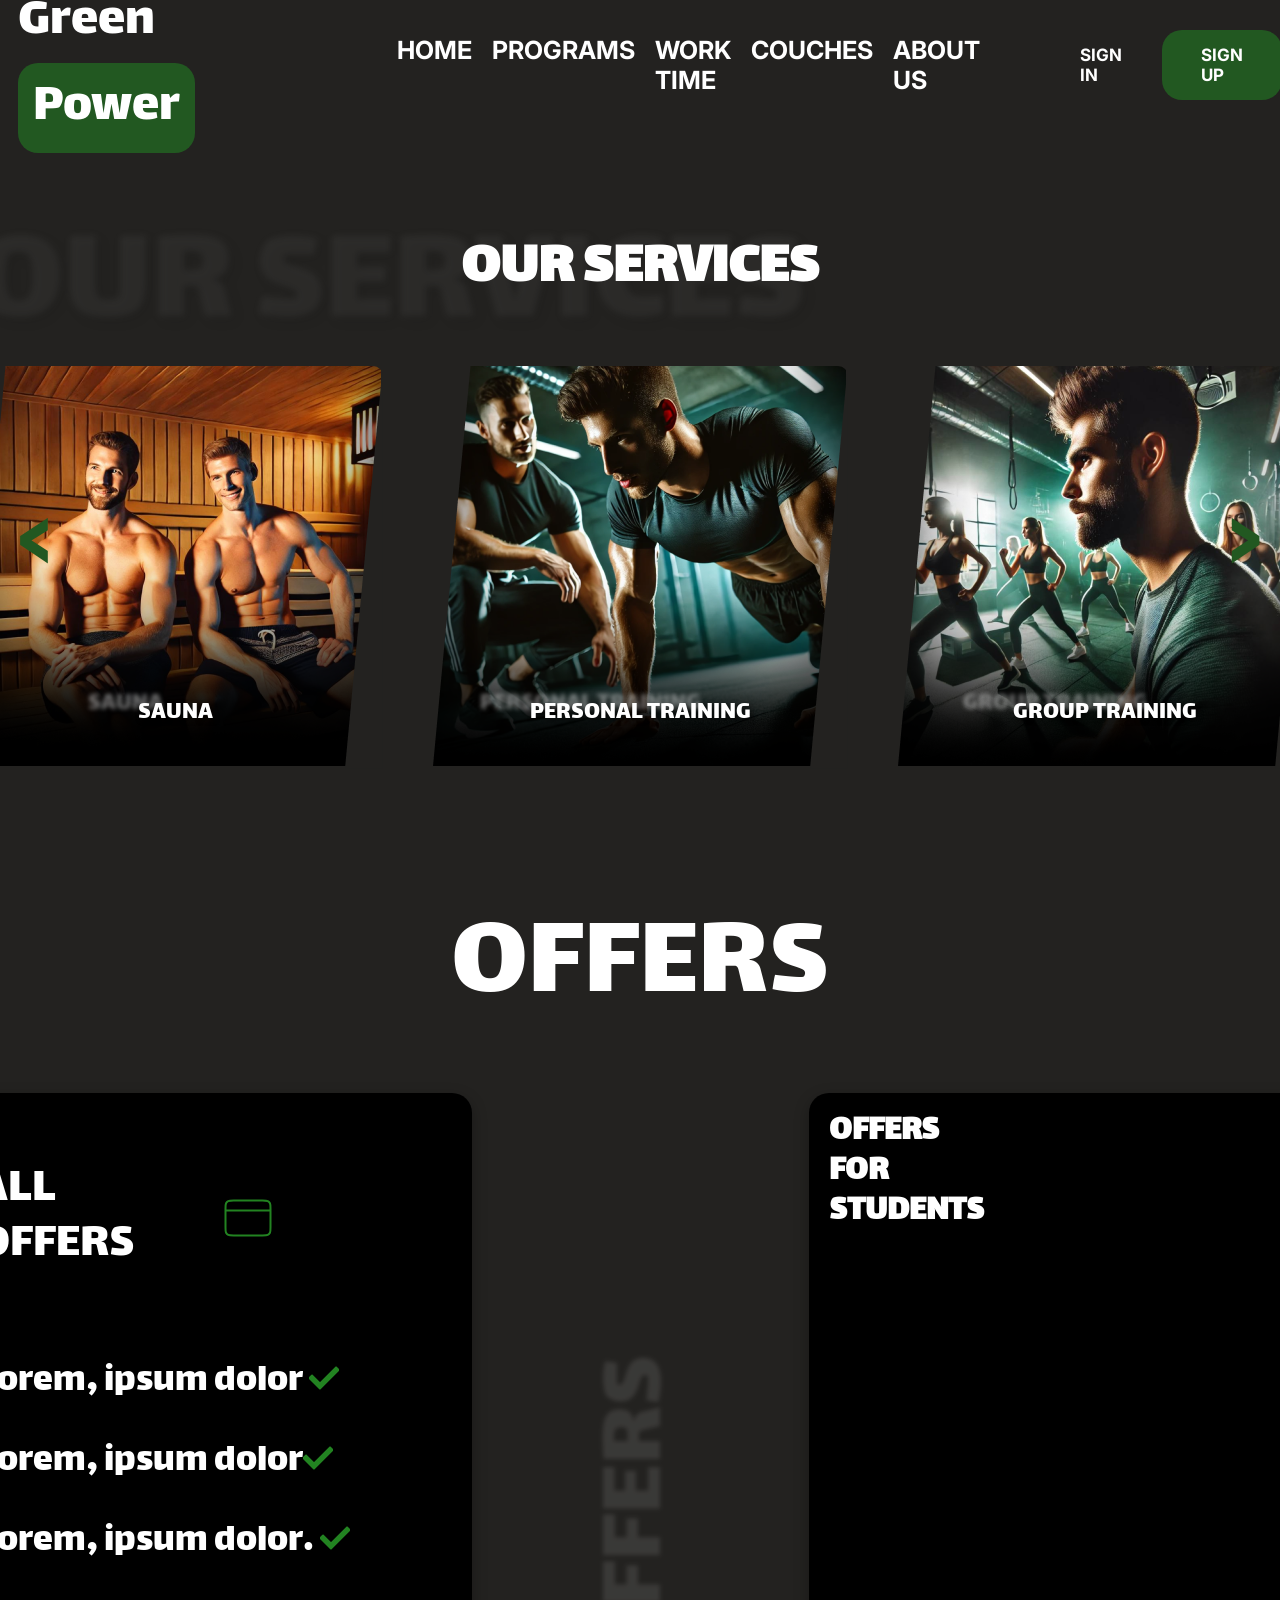
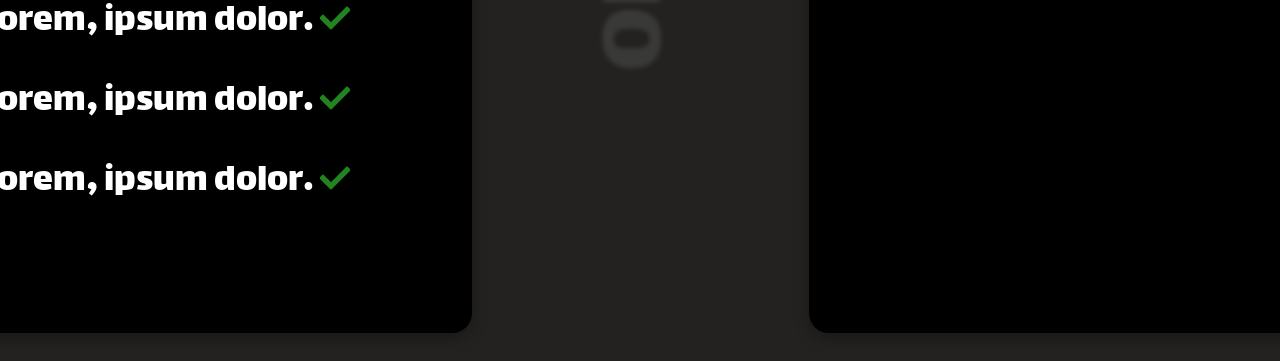
<file: Programs/Main Programs/index.html>
<!DOCTYPE html>
<html lang="en">
<head>
    <meta charset="UTF-8">
    <meta name="viewport" content="width=device-width, initial-scale=1.0">
    <div>
        <link rel="stylesheet" type="text/css" href="./style.css">
        <link rel="preconnect" href="https://fonts.googleapis.com">
        <link rel="preconnect" href="https://fonts.gstatic.com" crossorigin>
        <link href="https://fonts.googleapis.com/css2?family=Lalezar&display=swap" rel="stylesheet">

        <link rel="preconnect" href="https://fonts.googleapis.com">
<link rel="preconnect" href="https://fonts.gstatic.com" crossorigin>
<link href="https://fonts.googleapis.com/css2?family=Inter:ital,opsz,wght@0,14..32,100..900;1,14..32,100..900&family=Lalezar&display=swap" rel="stylesheet">
    </div>
    
    <title>Document</title>
</head>
<body>
    <header>
        <div class="logo">
            <p class="logo-text">
                <span class="green">Green</span>
                <span class="power">Power</span>
            </p>
        </div>
        <div class="navbar-header">
            <p class="nav-text">HOME</p>
            <p class="nav-text">PROGRAMS</p>
            <p class="nav-text">WORK TIME</p>
            <p class="nav-text">COUCHES</p>
            <p class="nav-text">ABOUT US</p>
        </div>
        <div class="sign-div">
            <div>
                <p class="sign-in-text">SIGN IN</p>
            </div>
            <div>
                <p class="sign-up-text">SIGN UP</p>
            </div>
        </div>
    </header> 
    <main>
        <section class="services-section">
            <h1 class="services-title">OUR SERVICES</h1>
            <div class="overlay-text">
                OUR SERVICES
            </div>
            <div class="services-container">
                <div class="arrow left-arrow">&lt;</div>
                <div class="service-card">
                    <div class="service-card-img">
                        <img src="./img/sauna.png" alt="Sauna">
                        <p class="service-text">SAUNA</p>
                        <div class="overlay-text-mini">
                            SAUNA
                        </div>
                    </div>
                </div>
                <div class="service-card">
                    <div class="service-card-img">
                        <img src="./img/training.png" alt="Personal Training">
                        <p class="service-text">PERSONAL TRAINING</p>
                        <div class="overlay-text-mini">
                            PERSONAL TRAINING
                        </div>
                    </div>
                </div>
                <div class="service-card">
                    <div class="service-card-img">
                        <img src="./img/group.png" alt="Group Training">
                        <p class="service-text">GROUP TRAINING</p>
                        <div class="overlay-text-mini">
                            GROUP TRAINING
                        </div>
                    </div>
                </div>
                
            <div class="arrow right-arrow">&gt;</div>
            </div>
        </section>
        <section class="offers-section">
            <p class="offers-text-page">OFFERS</p>
            <div class="div-all-offer">
                <div class="offer-block">
                    <div class="h2-block">
                        <p class="all-offer-h2-text">ALL OFFERS </p>
                        <img src="./img/celender.svg" alt="">   
                     </div>
                    <p class="all-offer-text">Lorem, ipsum dolor <span><img src="./img/SVGRepo_iconCarrier.png" alt=""></span></p>
                    <p class="all-offer-text">Lorem, ipsum dolor<span><img src="./img/SVGRepo_iconCarrier.png" alt=""></span></p>
                    <p class="all-offer-text">Lorem, ipsum dolor. <span><img src="./img/SVGRepo_iconCarrier.png" alt=""></span></p>
                    <p class="all-offer-text">Lorem, ipsum dolor. <span><img src="./img/SVGRepo_iconCarrier.png" alt=""></span></p>
                    <p class="all-offer-text">Lorem, ipsum dolor. <span><img src="./img/SVGRepo_iconCarrier.png" alt=""></span></p>
                    <p class="all-offer-text">Lorem, ipsum dolor. <span><img src="./img/SVGRepo_iconCarrier.png" alt=""></span></p>
                </div>
                <div class="rotated-text">
                    <p>OFFERS</p>
                </div>
                <div class="offer-block">
                    <h2>OFFERS FOR STUDENTS</h2>
                    
                </div>
            </div>
        </section>
        
    </main>
    <footer>

    </footer>
</body>
</html>
</file>
<file: Programs/Main Programs/style.css>
body{
    background-color: #232220;
}

header {
    width: 100%;
    height: 94px;
    display: flex;
    align-items: center; /* Центрує текст по вертикалі */
    gap: 100px;
    justify-content: center; /* Центрує текст по горизонталі */
    padding: 10px;
    background-color: #232220; /* Колір фону header */
    user-select: none;
}

.logo-text {
    margin: 0; /* Відсутність зовнішніх відступів */
    font-family: "Lalezar", system-ui;
    font-size: 55px;
    font-weight: 400;
    font-style: normal;
    color: white; /* Основний колір тексту */
    cursor: pointer;
}

.green {
    margin-right: 10px; /* Простір між Green і Power */
}

.power {
    background-color: #225821; /* Колір фону для Power */
    color: white; /* Білий текст поверх зеленого фону */
    height: 50px;
    padding: 2px 15px; /* Внутрішній відступ для Power */
    border-radius: 20px; /* Заокруглення кутів */
}
.navbar-header{
    display: flex;
    width: auto;
    gap: 20px;
}
.nav-text{
    font-family: "Inter", system-ui ;
    color: white;
    font-weight: bold;
    font-size: 25px;
    cursor: pointer;
}
.sign-div{
    display: flex;
    gap: 30px;
    align-items: center;
}
.sign-in-text{
    font-family: "Inter", system-ui ;
    color: white;
    font-weight: bold;
    font-size: 17px;
    cursor: pointer;
}
.sign-up-text{
    background-color: #225821;
    font-family: "Inter", system-ui ;
    border-radius: 20px;
    padding: 15px 39px;
    color: white;
    font-weight: bold;
    font-size: 17px;
    cursor: pointer;
}
.services-section {
    margin: 0;
    font-family: 'Lalezar', sans-serif;
    color: white;
    position: relative;
    padding: 50px 20px; /* Збільшено відступ зверху */
    text-align: center;
    display: flex;
    flex-direction: column; /* Вирівнювання по вертикалі */
    align-items: center;
    justify-content: flex-start;
}

.services-title {
    font-size: 60px;
    margin-bottom: 50px; /* Збільшено відстань між заголовком і картками */
}

.services-container {
    display: flex;
    justify-content: center;
    align-items: center;
    gap: 50px; /* Зменшено проміжок між картками */
}

.service-card {
    position: relative;
    border-radius: 10px;
    overflow: hidden;
    display: flex;
    align-items: flex-end; /* Вирівнювання тексту по низу */
    justify-content: center;
}

.service-card-img {
    position: relative;
    width: 100%;
    height: 100%;
}



.service-text {
    position: absolute;
    bottom: 20px; /* Текст ближче до низу зображення */
    width: 100%;
    text-align: center;
    font-family: 'Lalezar', sans-serif;
    font-size: 25px;
    color: white;
    text-shadow: 2px 2px 5px rgba(0, 0, 0, 0.7); /* Тінь для тексту */
}
.overlay-text {
    width: 1000px;
    font-family: 'Lalezar', sans-serif;
    font-size: 140px;
    color: rgba(255, 255, 255, 0.05); /* Напівпрозорий білий текст */
    text-align: center;
    text-shadow: 4px 4px 10px rgba(0, 0, 0, 0.1); /* Тінь для глибини */
    position: absolute;
    filter: blur(3px);
    top: 50%;
    left: 50%;
    transform: translate(-75%, -135%); /* Центрування */
    z-index: -1; /* Текст знаходиться позаду інших елементів */
}
.overlay-text-mini{
    width: 500px;
    font-family: 'Lalezar', sans-serif;
    font-size: 25px;
    color: rgba(255, 255, 255, 0.4); /* Напівпрозорий білий текст */
    text-align: center;
    text-shadow: 4px 4px 10px rgba(0, 0, 0, 0.001); /* Тінь для глибини */
    position: absolute;
    filter: blur(2px);
    top: 50%;
    left: 50%;
    transform: translate(-60%, 290%); /* Центрування */
    z-index: 1; /* Текст знаходиться позаду інших елементів */
    user-select: none;
}
.arrow {
    position: absolute;
    top: 50%;
    transform: translateY(-0%);
    font-size: 90px;
    color: #225821;
    cursor: pointer;
    user-select: none;
    z-index: 10;
}

.left-arrow {
    left: 10px;
}

.right-arrow {
    right: 10px;
}
.offers-section {
    display: flex;
    justify-content: center;
    align-items: center;
    flex-direction: column;
    padding: 20px 20px; /* Зменшено верхній і нижній відступи секції */
    gap: 5px; /* Зменшено проміжок між текстом і блоками */
    font-family: 'Lalezar', sans-serif;
}

.offers-text-page {
    font-size: 120px;
    margin: 0; /* Забрано зовнішні відступи */
    line-height: 2; /* Зменшено міжрядковий інтервал */
}

.div-all-offer {
    display: flex;
    justify-content: center;
    align-items: center;
    gap: 10px; /* Відстань між блоками */
}

.offer-block {
    font-family: 'Lalezar', sans-serif;
    background-color: black;
    width: 474px;
    height: 800px;
    border-radius: 20px;
    padding: 20px;
    box-shadow: 0 5px 15px rgba(0, 0, 0, 0.3);
    text-align: center;
    line-height: 40px;
    flex-direction: column;
    color: white;
    align-items: flex-start; /* Вирівнювання вмісту по лівому верхньому краю */
    justify-content: flex-start; /* Вміст починається з верху блоку */
    text-align: left;
}

.offer-block h2 {
    width: 100px;
    font-family: 'Lalezar', sans-serif;
    align-items: start;
    font-size: 35px;
    margin: 0 0 20px;
    display: flex;
    flex-direction: column;
    color: white;
    align-items: flex-start; /* Вирівнювання вмісту по лівому верхньому краю */
    justify-content: flex-start; /* Вміст починається з верху блоку */
    text-align: left; /* Вирівнювання тексту по лівому краю */
}

.rotated-text {
    transform: rotate(-90deg);
    font-family: 'Lalezar', sans-serif;
    font-size: 100px;
    color: rgba(255, 255, 255, 0.1);
    filter: blur(2px);
    white-space: nowrap;
}

.offers-text-page{
    font-size: 120px;
    color: white;
}
.all-offer-text{
    font-size: 40px;
}
.h2-block{
    display: flex;
    gap: 40px;
}
.all-offer-h2-text{
    font-size: 50px;
    width: 200px;
    line-height: 55px;
}
</file>
